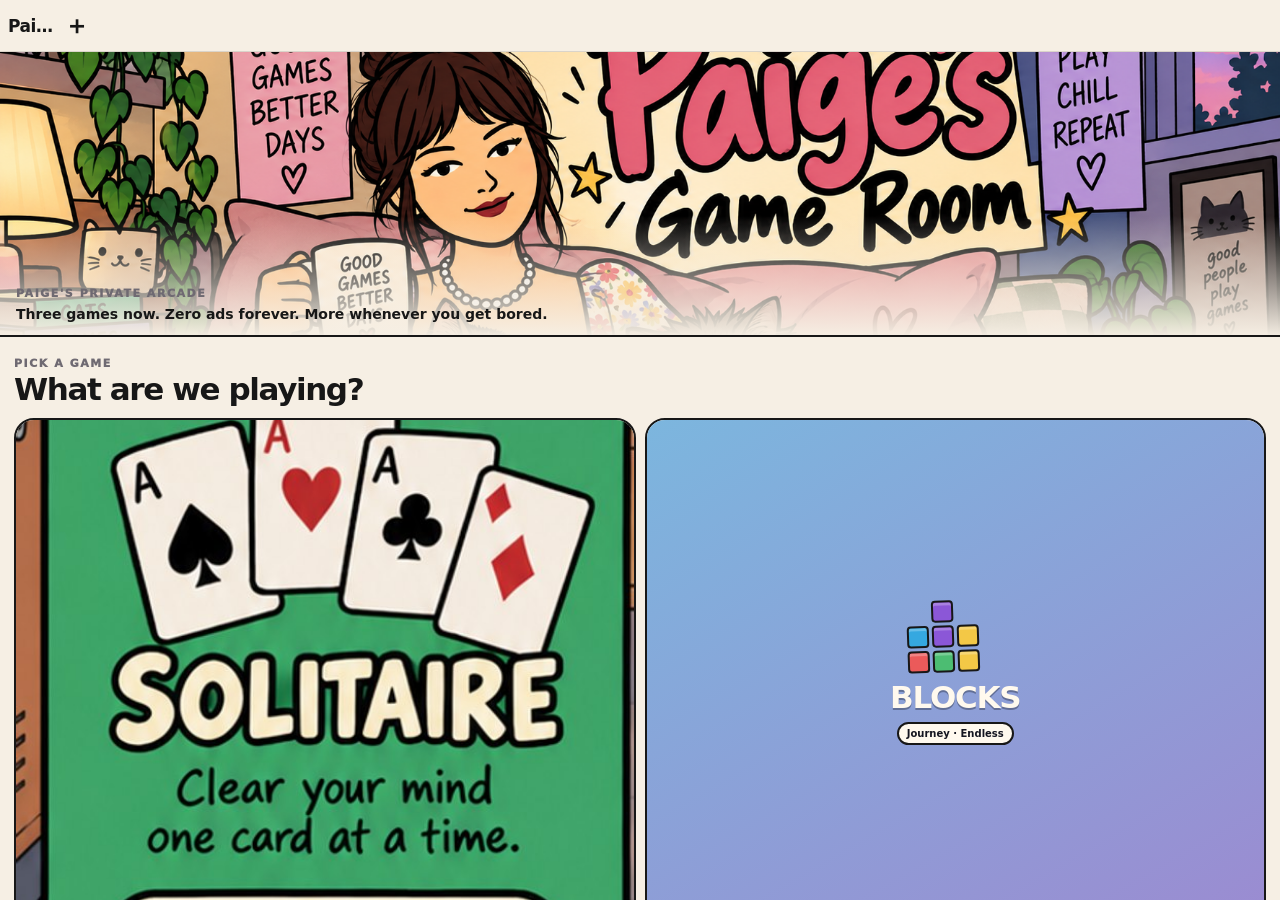
<file: index.html>
<!doctype html>
<html lang="en">
<head>
  <meta charset="utf-8" />
  <meta name="viewport" content="width=device-width,initial-scale=1,viewport-fit=cover" />
  <meta name="theme-color" content="#f6efe4" />
  <meta name="color-scheme" content="light" />
  <meta name="format-detection" content="telephone=no" />
  <meta name="mobile-web-app-capable" content="yes" />
  <meta name="apple-mobile-web-app-capable" content="yes" />
  <meta name="apple-mobile-web-app-status-bar-style" content="black-translucent" />
  <meta name="apple-mobile-web-app-title" content="Paige's Game Room" />
  <meta name="description" content="Paige's private, ad-free Solitaire, Blocks and 90s Five game room." />
  <link rel="manifest" href="./manifest.webmanifest" />
  <link rel="apple-touch-icon" sizes="180x180" href="./assets/icon-180.png" />
  <link rel="icon" type="image/png" sizes="32x32" href="./assets/favicon-32.png" />
  <link rel="preload" as="image" href="./assets/paige-hero-v4.png" />
  <link rel="preload" as="image" href="./assets/victory-team.jpg" />
  <link rel="stylesheet" href="./styles.css" />
  <title>Paige's Game Room</title>
</head>
<body>
  <div id="app" class="app-shell">
    <header class="topbar">
      <button class="icon-button hidden" id="backButton" type="button" aria-label="Back to Paige's Game Room">‹</button>
      <div class="topbar-title" id="topbarTitle">Paige's Game Room</div>
      <button class="icon-button" id="installButton" type="button" aria-label="Add Paige's Game Room to the Home Screen">＋</button>
    </header>

    <main id="screen" class="screen"></main>
    <div id="toast" class="toast" role="status" aria-live="polite"></div>
  </div>

  <div id="celebration" class="celebration hidden" role="dialog" aria-modal="true" aria-labelledby="celebrationTitle">
    <div class="celebration-card">
      <img src="./assets/victory-team.jpg" alt="Ryan, Link and Sketch celebrating Paige" class="celebration-art" />
      <div class="celebration-copy">
        <span class="eyebrow" id="celebrationEyebrow">NICE WORK</span>
        <h2 id="celebrationTitle">You crushed it, Paige!</h2>
        <p id="celebrationMessage">Ryan, Link and Sketch approve.</p>
        <div class="celebration-stats" id="celebrationStats"></div>
        <div class="button-row">
          <button class="button primary" id="celebrationAgain" type="button">Play again</button>
          <button class="button secondary" id="celebrationHome" type="button">Game room</button>
        </div>
      </div>
    </div>
  </div>

  <script type="module" src="./js/app.js"></script>
</body>
</html>
</file>
<file: styles.css>
:root {
  --ink: #171717;
  --paper: #f6efe4;
  --cream: #fff9ee;
  --pink: #d85b78;
  --green: #49b879;
  --blue: #4b9bd3;
  --lavender: #aaa0c5;
  --yellow: #f7d64d;
  --muted: #6f6a72;
  --line: 2.5px solid var(--ink);
  --radius: 20px;
  --shadow: 0 6px 0 rgba(23,23,23,.13);
  --topbar-height: 52px;
  font-family: ui-rounded, "Arial Rounded MT Bold", -apple-system, BlinkMacSystemFont, "SF Pro Rounded", "SF Pro Display", system-ui, sans-serif;
  color-scheme: light;
  -webkit-text-size-adjust: 100%;
  text-size-adjust: 100%;
}

* { box-sizing: border-box; }
html, body { margin: 0; width: 100%; height: 100%; background: var(--paper); color: var(--ink); }
body {
  position: fixed;
  inset: 0;
  overflow: hidden;
  overscroll-behavior: none;
  -webkit-tap-highlight-color: transparent;
  -webkit-touch-callout: none;
  text-rendering: optimizeLegibility;
}
button, input { font: inherit; }
button {
  -webkit-appearance: none;
  appearance: none;
  color: inherit;
  touch-action: manipulation;
  -webkit-user-select: none;
  user-select: none;
}
img { -webkit-user-drag: none; user-select: none; }
.hidden { display: none !important; }

.app-shell {
  width: 100vw;
  height: 100dvh;
  min-height: 100svh;
  display: flex;
  flex-direction: column;
  background: var(--paper);
  overflow: hidden;
}
.topbar {
  flex: 0 0 calc(var(--topbar-height) + env(safe-area-inset-top));
  height: calc(var(--topbar-height) + env(safe-area-inset-top));
  padding: env(safe-area-inset-top) 8px 0;
  display: grid;
  grid-template-columns: 46px minmax(0,1fr) 46px;
  align-items: center;
  z-index: 30;
  background: var(--paper);
  border-bottom: 1px solid rgba(23,23,23,.12);
}
.topbar-title {
  min-width: 0;
  overflow: hidden;
  text-overflow: ellipsis;
  white-space: nowrap;
  text-align: center;
  font-size: 17px;
  font-weight: 900;
  letter-spacing: -.025em;
}
.icon-button {
  width: 44px;
  height: 44px;
  border: 0;
  border-radius: 14px;
  background: transparent;
  display: grid;
  place-items: center;
  font-size: 30px;
  font-weight: 700;
  line-height: 1;
}
.icon-button:active { transform: scale(.94); background: rgba(0,0,0,.06); }
#installButton { font-size: 25px; }

.screen {
  flex: 1 1 auto;
  min-height: 0;
  overflow-x: hidden;
  overflow-y: auto;
  -webkit-overflow-scrolling: touch;
  overscroll-behavior-y: contain;
  padding-bottom: env(safe-area-inset-bottom);
}
.game-screen { min-height: 100%; -webkit-user-select: none; user-select: none; }
.screen::-webkit-scrollbar { display: none; }

/* Home */
.home-hero {
  position: relative;
  overflow: hidden;
  height: min(34svh, 285px);
  min-height: 220px;
  background: #d9aa80 url('./assets/paige-hero-v4.png') center 24%/cover no-repeat;
  border-bottom: var(--line);
}
.home-hero::after {
  content: "";
  position: absolute;
  inset: auto 0 0;
  height: 42%;
  background: linear-gradient(transparent, rgba(246,239,228,.98));
  pointer-events: none;
}
.home-hero-copy { position: absolute; z-index: 2; left: 16px; right: 16px; bottom: 12px; }
.home-hero-copy p { margin: 4px 0 0; font-size: 14px; line-height: 1.3; font-weight: 800; }
.home-section { padding: 15px 14px 8px; }
.section-kicker { font-size: 11px; letter-spacing: .14em; font-weight: 1000; color: var(--muted); }
.section-title { font-size: clamp(25px, 7vw, 31px); margin: 3px 0 13px; line-height: 1; letter-spacing: -.045em; }
.game-grid { display: grid; grid-template-columns: repeat(2,minmax(0,1fr)); gap: 9px; }
.game-card {
  min-height: 216px;
  padding: 0;
  text-align: left;
  color: inherit;
  border: var(--line);
  border-radius: var(--radius);
  overflow: hidden;
  box-shadow: var(--shadow);
  background: var(--cream);
  display: flex;
  flex-direction: column;
  touch-action: manipulation;
  -webkit-user-select: none;
  user-select: none;
}
.game-card:active { transform: translateY(3px); box-shadow: 0 3px 0 rgba(23,23,23,.13); }
.game-art { width: 100%; aspect-ratio: 1.22/1; object-fit: cover; border-bottom: var(--line); }
.game-card-body { padding: 10px; display: flex; flex-direction: column; gap: 5px; flex: 1; }
.game-card h3 { margin: 0; font-size: clamp(18px,5vw,22px); line-height: 1; letter-spacing: -.03em; }
.game-card p { margin: 0; color: #4d4950; font-size: 11px; line-height: 1.28; }
.play-chip { margin-top: auto; align-self: flex-start; border: 2px solid var(--ink); border-radius: 999px; background: var(--cream); padding: 6px 10px; font-size: 12px; font-weight: 900; }
.placeholder-card { min-height: 126px; border: 2.5px dashed #77717d; border-radius: var(--radius); display: grid; place-items: center; padding: 15px; color: #66616b; text-align: center; background: #ded8e7; }
.placeholder-card strong { font-size: 17px; }
.placeholder-card small { font-size: 11px; line-height: 1.25; }
.home-note { margin: 9px 14px 14px; padding: 13px 14px; border: var(--line); border-radius: 16px; background: #f8e7a9; font-size: 12px; font-weight: 800; line-height: 1.35; }

/* Shared game chrome */
.game-toolbar {
  padding: 9px 10px;
  display: flex;
  align-items: center;
  justify-content: space-between;
  gap: 8px;
  background: var(--paper);
}
.game-meta { display: flex; gap: 6px; min-width: 0; }
.stat-pill { border: 2px solid var(--ink); border-radius: 999px; padding: 6px 8px; background: var(--cream); font-size: 11px; font-weight: 900; white-space: nowrap; }
.toolbar-actions { display: flex; gap: 6px; }
.button {
  min-height: 44px;
  border: 2px solid var(--ink);
  border-radius: 14px;
  padding: 8px 13px;
  font-weight: 1000;
  background: var(--cream);
  color: var(--ink);
  box-shadow: 0 3px 0 rgba(23,23,23,.14);
}
.button:active { transform: translateY(2px); box-shadow: 0 1px 0 rgba(23,23,23,.14); }
.button.primary { background: #70db8c; }
.button.secondary { background: #d8d2eb; }
.button.danger { background: #f2b0b0; }
.button.small { min-height: 40px; padding: 7px 9px; font-size: 12px; }
.button.iconish { min-width: 44px; padding-inline: 9px; }

/* Solitaire — iPhone-only, fixed to the available viewport */
.screen.solitaire-active {
  overflow: hidden;
  overscroll-behavior: none;
  padding-bottom: 0;
}
.solitaire-screen {
  height: 100%;
  min-height: 0;
  display: flex;
  flex-direction: column;
  overflow: hidden;
}
.solitaire-screen .game-toolbar { flex: 0 0 auto; }
.solitaire-wrap {
  flex: 1 1 auto;
  min-height: 0;
  padding: 0 7px max(7px, env(safe-area-inset-bottom));
  overflow: hidden;
}
.solitaire-board {
  height: 100%;
  min-height: 0;
  border: var(--line);
  border-radius: 18px;
  background: linear-gradient(#397852,#2d6544);
  padding: 7px;
  box-shadow: var(--shadow);
  overflow: hidden;
  -webkit-user-select: none;
  user-select: none;
  display: flex;
  flex-direction: column;
}
.sol-top {
  flex: 0 0 auto;
  display: grid;
  grid-template-columns: repeat(6,minmax(0,1fr));
  gap: 3px;
  align-items: start;
}
.slot, .playing-card { width: 100%; aspect-ratio: .7; border-radius: 6px; }
.slot { position: relative; display: grid; place-items: center; border: 1.5px solid rgba(255,255,255,.58); color: rgba(255,255,255,.66); font-size: clamp(16px,5vw,27px); }
.playing-card {
  border: 1.5px solid rgba(17,17,17,.95);
  background: #fffdf8;
  position: relative;
  overflow: hidden;
  box-shadow: 0 1.5px 0 rgba(0,0,0,.22);
  touch-action: none;
  -webkit-user-select: none;
  user-select: none;
}
.playing-card.red { color: #b92732; }
.playing-card.black { color: #111; }
.playing-card.selected { outline: 3px solid var(--yellow); outline-offset: -1px; z-index: 5; }
.playing-card.drag-source { opacity: .42; }
.playing-card .rank { position: absolute; left: 4px; top: 3px; font-weight: 1000; font-size: clamp(12px,3.7vw,19px); line-height: 1; }
.playing-card .suit { position: absolute; left: 4px; top: 17px; font-size: clamp(10px,3.5vw,18px); line-height: 1; }
.playing-card .big-suit { position: absolute; inset: 0; display: grid; place-items: center; font-size: clamp(20px,7vw,38px); opacity: .92; }
.playing-card.back { background: repeating-linear-gradient(45deg,#d45d74 0 6px,#f5d2db 6px 10px); }
.playing-card.back::after { content: "P"; display: grid; place-items: center; position: absolute; inset: 8%; border: 1.5px solid rgba(255,255,255,.85); border-radius: 5px; color: white; font-weight: 1000; font-size: clamp(14px,5vw,27px); text-shadow: 0 1px #9c3f53; }
.tableau {
  flex: 1 1 auto;
  min-height: 0;
  display: grid;
  grid-template-columns: repeat(7,minmax(0,1fr));
  gap: 2px;
  margin-top: 8px;
  overflow: hidden;
}
.tableau-col { position: relative; height: 100%; min-height: 0; border-radius: 8px; }
.tableau-col::before { content: ""; position: absolute; inset: 0 auto auto 0; width: 100%; aspect-ratio: .7; border: 1.5px dashed rgba(255,255,255,.24); border-radius: 6px; }
.tableau-col > [data-tableau-card] { position: absolute; left: 0; right: 0; width: 100%; }
.sol-help { flex: 0 0 auto; margin: 6px 2px 0; color: #ecf5ef; font-size: 10px; line-height: 1.2; opacity: .88; }
.solitaire-board.invalid { animation: boardNudge .14s ease-in-out; }
@keyframes boardNudge { 0%,100%{ transform:translateX(0) } 35%{ transform:translateX(-2px) } 70%{ transform:translateX(2px) } }
.drag-preview {
  position: fixed;
  left: 0;
  top: 0;
  z-index: 500;
  pointer-events: none;
  will-change: transform;
  filter: drop-shadow(0 6px 7px rgba(0,0,0,.24));
}
.drag-preview .playing-card { position: absolute; left: 0; top: 0; width: 100%; }

.toast { position: fixed; left: 50%; bottom: calc(14px + env(safe-area-inset-bottom)); transform: translate(-50%,18px); background: #171717; color: white; border-radius: 999px; padding: 10px 14px; font-size: 13px; font-weight: 800; opacity: 0; pointer-events: none; transition: .18s ease; z-index: 600; max-width: calc(100vw - 26px); text-align: center; box-shadow: 0 6px 20px rgba(0,0,0,.2); }
.toast.show { opacity: 1; transform: translate(-50%,0); }

.celebration { position: fixed; inset: 0; z-index: 700; background: rgba(15,15,20,.78); -webkit-backdrop-filter: blur(9px); backdrop-filter: blur(9px); padding: max(10px,env(safe-area-inset-top)) 10px max(10px,env(safe-area-inset-bottom)); overflow-y: auto; display: grid; place-items: center; }
.celebration-card { width: 100%; max-width: 430px; background: var(--paper); border: var(--line); border-radius: 22px; overflow: hidden; box-shadow: 0 18px 50px rgba(0,0,0,.38); }
.celebration-art { width: 100%; max-height: 44svh; object-fit: cover; display: block; border-bottom: var(--line); }
.celebration-copy { padding: 14px; }
.eyebrow { font-size: 10px; letter-spacing: .16em; font-weight: 1000; color: #6a626d; }
.celebration-copy h2 { margin: 3px 0 5px; font-size: clamp(27px,8vw,37px); line-height: 1; letter-spacing: -.05em; }
.celebration-copy p { margin: 0 0 10px; font-size: 13px; font-weight: 700; color: #514b52; }
.celebration-stats { display: flex; gap: 6px; flex-wrap: wrap; margin-bottom: 11px; }
.celebration-stats span { border: 2px solid var(--ink); border-radius: 999px; background: var(--cream); padding: 6px 8px; font-size: 11px; font-weight: 900; }
.button-row { display: grid; grid-template-columns: 1fr 1fr; gap: 7px; }
.modal-open { overflow: hidden; }

@media (max-width: 350px) {
  .home-hero { min-height: 205px; }
  .home-section { padding-inline: 10px; }
  .game-card { min-height: 202px; }
  .game-card-body { padding: 8px; }
  .game-card p { font-size: 10px; }
  .game-toolbar { padding-inline: 7px; }
  .stat-pill { padding: 5px 6px; font-size: 10px; }
  .button.small { padding-inline: 7px; font-size: 11px; }
  .solitaire-wrap { padding-inline: 4px; }
  .solitaire-board { padding: 5px; }
  .sol-top { gap: 2px; }
  .tableau { gap: 1px; }
  .block-side { flex-basis: 58px; width: 58px; min-width: 58px; }
  .control-btn { min-height: 48px; font-size: 21px; }
}

@media (max-height: 700px) {
  .home-hero { height: 220px; min-height: 200px; }
  .game-toolbar { padding-block: 6px; }
  .button.small { min-height: 36px; }
  .block-side { flex-basis: 58px; width: 58px; min-width: 58px; }
  .control-btn { min-height: 46px; }
  .celebration-art { max-height: 34svh; }
}

@media (max-height: 600px) {
  .block-side { flex-basis: 54px; width: 54px; min-width: 54px; }
  .control-btn { min-height: 44px; font-size: 20px; }
}

@media (orientation: landscape) and (max-height: 500px) {
  .home-hero { height: 185px; min-height: 185px; }
  .game-grid { grid-template-columns: repeat(2,minmax(0,1fr)); }
  .block-side { flex-basis: 54px; width: 54px; min-width: 54px; }
}
.game-card-heading { margin: 0; font-size: clamp(18px,5vw,22px); line-height: 1; letter-spacing: -.03em; font-weight: 900; text-align: left; }
.game-card-description { margin: 0; color: #4d4950; font-size: 11px; line-height: 1.28; text-align: left; font-weight: 600; }

/* v8 home art: original block-puzzle identity, not Tetris branding */
.blocks-home-art {
  display: flex;
  flex-direction: column;
  align-items: center;
  justify-content: center;
  gap: 7px;
  background: linear-gradient(150deg,#7cb6de,#9b8bd1);
  color: #fff9ee;
  text-align: center;
  min-height: 126px;
}
.blocks-home-art strong { font-size: clamp(23px,7vw,31px); letter-spacing: -.04em; text-shadow: 0 2px 0 rgba(0,0,0,.3); }
.blocks-home-art small { font-size: 10px; font-weight: 900; color: #141520; background: #fff9ee; border: 2px solid #171717; border-radius: 999px; padding: 4px 8px; }
.mini-blocks { display: grid; grid-template-columns: repeat(4,22px); grid-template-rows: repeat(3,22px); gap: 3px; transform: rotate(-2deg); }
.mini-blocks i { border: 2px solid #171717; border-radius: 4px; box-shadow: inset 0 3px rgba(255,255,255,.25); }
.mini-blocks i:nth-child(1) { grid-area: 1/2; background:#8b57d7; }
.mini-blocks i:nth-child(2) { grid-area: 2/1; background:#35a8e0; }
.mini-blocks i:nth-child(3) { grid-area: 2/2; background:#8b57d7; }
.mini-blocks i:nth-child(4) { grid-area: 2/3; background:#f3c846; }
.mini-blocks i:nth-child(5) { grid-area: 3/1; background:#eb5a5a; }
.mini-blocks i:nth-child(6) { grid-area: 3/2; background:#4cbd72; }
.mini-blocks i:nth-child(7) { grid-area: 3/3; background:#f3c846; }

/* Solitaire v8: mode hub + calm Vegas table */
.screen.solitaire-active {
  overflow-y: auto;
  overflow-x: hidden;
  overscroll-behavior-y: contain;
  padding-bottom: env(safe-area-inset-bottom);
}
.screen.solitaire-active.sol-table-open {
  overflow: hidden;
  overscroll-behavior: none;
  padding-bottom: 0;
}
.sol-hub { padding: 16px 12px max(18px, env(safe-area-inset-bottom)); }
.sol-hub-head h1,
.blocks-hub-head h1,
.level-intro h1,
.sol-result-screen h1,
.blocks-result h1 { margin: 4px 0 6px; font-size: clamp(30px,9vw,40px); line-height: .98; letter-spacing: -.055em; }
.sol-hub-head p,
.blocks-hub-head p { margin: 0 0 14px; font-size: 13px; font-weight: 750; line-height: 1.35; color:#57515a; }
.bankroll-card {
  border: var(--line);
  border-radius: 20px;
  background: linear-gradient(145deg,#242018,#3a2e18);
  color:#fff7dc;
  box-shadow: var(--shadow);
  padding: 13px 14px;
  display:flex;
  justify-content:space-between;
  align-items:center;
  gap:10px;
  margin-bottom:10px;
}
.bankroll-card > div { display:flex; flex-direction:column; gap:2px; }
.bankroll-label { font-size:9px; letter-spacing:.13em; font-weight:1000; color:#e6c85b; }
.bankroll-card strong { font-size:29px; line-height:1; font-variant-numeric:tabular-nums; }
.theme-chip { min-height:40px; max-width:138px; border:1.5px solid #fff0b9; border-radius:999px; background:rgba(255,255,255,.09); color:#fff7dc; padding:7px 9px; font-size:10px; font-weight:900; }
.continue-card,
.sol-mode-card,
.blocks-primary-card,
.blocks-endless-card {
  width:100%; border:var(--line); border-radius:18px; box-shadow:var(--shadow); color:var(--ink); text-align:left;
}
.continue-card { padding:13px; background:#f8e7a9; display:flex; align-items:center; justify-content:space-between; gap:10px; margin-bottom:10px; }
.continue-card span { display:flex; flex-direction:column; gap:2px; min-width:0; }
.continue-card small { font-size:9px; letter-spacing:.13em; font-weight:1000; }
.continue-card strong { font-size:20px; }
.continue-card em { font-size:11px; font-style:normal; color:#5e5544; font-weight:800; }
.continue-card b { white-space:nowrap; font-size:12px; }
.sol-mode-grid { display:grid; grid-template-columns:1fr 1fr; gap:8px; }
.sol-mode-card { min-height:180px; padding:12px; display:flex; flex-direction:column; align-items:flex-start; gap:5px; background:#fff9ee; }
.sol-mode-card:active,.continue-card:active,.blocks-primary-card:active,.blocks-endless-card:active { transform:translateY(2px); box-shadow:0 3px 0 rgba(23,23,23,.13); }
.sol-mode-card strong { font-size:24px; line-height:1; letter-spacing:-.04em; }
.sol-mode-card > span:not(.sol-mode-eyebrow) { font-size:12px; line-height:1.2; font-weight:900; }
.sol-mode-card small { font-size:10px; line-height:1.28; color:#5d575e; font-weight:700; }
.sol-mode-card em { margin-top:auto; font-size:9.5px; font-style:normal; font-weight:900; color:#625c63; }
.sol-mode-eyebrow { font-size:9px; letter-spacing:.13em; font-weight:1000; color:#675f68; }
.mode-classic { background:#d9eddf; }
.mode-challenge { background:#dce8f6; }
.mode-vegas { background:#f4df9e; }
.mode-daily { background:#ead9ec; }
.sol-hub-note,.blocks-hub-note { margin-top:10px; padding:11px 12px; border-radius:14px; background:#e7e0d7; font-size:10.5px; font-weight:750; line-height:1.35; color:#5d565f; }

.solitaire-screen .sol-toolbar { flex:0 0 50px; min-height:50px; padding:5px 7px; }
.sol-modes-btn { flex:0 0 auto; }
.sol-table-status { min-width:0; flex:1; text-align:center; display:flex; flex-direction:column; line-height:1.05; }
.sol-table-status strong { font-size:14px; }
.sol-table-status span { font-size:9px; font-weight:900; color:#6a6268; font-variant-numeric:tabular-nums; }
.sol-subbar { flex:0 0 31px; min-height:31px; display:grid; grid-auto-flow:column; grid-auto-columns:1fr; align-items:center; gap:3px; padding:0 7px 5px; background:var(--paper); }
.sol-subbar span { min-width:0; text-align:center; border:1.5px solid #171717; border-radius:999px; padding:4px 5px; background:#fff9ee; font-size:9px; font-weight:900; white-space:nowrap; overflow:hidden; text-overflow:ellipsis; font-variant-numeric:tabular-nums; }
.sol-subbar .sol-bankroll-live { background:#f4df9e; }
.sol-bottom-actions { flex:0 0 35px; display:grid; grid-auto-flow:column; grid-auto-columns:1fr; gap:5px; margin-top:5px; }
.sol-quiet-btn { min-height:34px; border:1.5px solid rgba(255,255,255,.75); border-radius:10px; background:rgba(255,255,255,.11); color:white; font-size:10px; font-weight:900; }
.sol-quiet-btn:active { background:rgba(255,255,255,.2); }
.money-pop { position:absolute; top:9px; left:50%; transform:translateX(-50%); z-index:40; border:2px solid #171717; border-radius:999px; background:#f7d64d; color:#171717; padding:5px 9px; font-size:13px; font-weight:1000; pointer-events:none; animation:moneyPop .5s ease-out forwards; }
@keyframes moneyPop { 0%{opacity:0;transform:translate(-50%,8px) scale(.9)} 25%{opacity:1} 100%{opacity:0;transform:translate(-50%,-18px) scale(1.05)} }
.sol-theme-green .solitaire-board { background:linear-gradient(#397852,#285c3e); }
.sol-theme-midnight .solitaire-board { background:linear-gradient(#242a42,#121728); }
.sol-theme-burgundy .solitaire-board { background:linear-gradient(#7a3946,#552630); }
.sol-result-screen { padding:22px 16px max(24px,env(safe-area-inset-bottom)); text-align:center; }
.sol-result-money { margin:16px auto; width:max-content; min-width:170px; border:var(--line); border-radius:18px; padding:12px 18px; font-size:42px; line-height:1; font-weight:1000; font-variant-numeric:tabular-nums; box-shadow:var(--shadow); }
.sol-result-money.positive { background:#bfe8c9; }
.sol-result-money.negative { background:#f0c3c3; }
.sol-result-grid { display:grid; grid-template-columns:1fr 1fr; gap:7px; margin:10px 0 12px; }
.sol-result-grid > div { border:2px solid #171717; border-radius:14px; background:#fff9ee; padding:10px; display:flex; flex-direction:column; gap:2px; }
.sol-result-grid small { font-size:9px; letter-spacing:.08em; font-weight:900; color:#6c656d; text-transform:uppercase; }
.sol-result-grid strong { font-size:20px; }
.sol-result-screen p { color:#595159; font-size:13px; font-weight:750; line-height:1.35; }
.big-action { width:100%; min-height:52px; margin-top:8px; font-size:15px; }

/* Blocks v9: six-month progression-first, untimed placement */
.screen.blocks-active { overflow-y:auto; overflow-x:hidden; overscroll-behavior-y:contain; padding-bottom:env(safe-area-inset-bottom); }
.screen.blocks-active.blocks-board-open { overflow:hidden; overscroll-behavior:none; padding-bottom:0; touch-action:none; }
.blocks-hub { padding:16px 12px max(18px,env(safe-area-inset-bottom)); }
.blocks-primary-card,.blocks-endless-card { padding:15px; display:flex; justify-content:space-between; align-items:center; gap:10px; }
.blocks-primary-card { background:linear-gradient(145deg,#d9eaf6,#d9d1ef); margin-bottom:10px; }
.blocks-endless-card { background:#dcebdc; margin-top:10px; }
.blocks-primary-card span,.blocks-endless-card span { min-width:0; display:flex; flex-direction:column; gap:3px; }
.blocks-primary-card small,.blocks-endless-card small { font-size:9px; letter-spacing:.12em; font-weight:1000; color:#625d68; }
.blocks-primary-card strong,.blocks-endless-card strong { font-size:18px; line-height:1.08; }
.blocks-primary-card em,.blocks-endless-card em { font-size:11px; font-style:normal; font-weight:800; color:#59545e; }
.blocks-primary-card b,.blocks-endless-card b { font-size:12px; white-space:nowrap; }
.journey-overall { margin:0 0 10px; border:2px solid #171717; border-radius:15px; background:#fff9ee; padding:10px 11px; }
.journey-overall > div:first-child { display:flex; justify-content:space-between; gap:8px; font-size:10px; font-weight:950; }
.journey-bar { height:7px; margin:7px 0 5px; border:1.5px solid #171717; border-radius:999px; background:#e7e0d7; overflow:hidden; }
.journey-bar i { display:block; height:100%; background:#78b98b; border-radius:inherit; transition:width .2s ease; }
.journey-overall > small { display:block; text-align:right; font-size:8px; font-weight:900; color:#6b646c; }
.chapter-progress { border:var(--line); border-radius:18px; padding:11px; background:#fff9ee; box-shadow:var(--shadow); }

.chapter-heading { display:grid !important; grid-template-columns:38px 1fr 38px; align-items:center; gap:8px; margin-bottom:8px !important; }
.chapter-heading span { min-width:0; display:flex; flex-direction:column; text-align:center; gap:1px; }
.chapter-heading small { font-size:8px; letter-spacing:.12em; color:#6a636d; }
.chapter-heading strong { font-size:17px; line-height:1.05; }
.chapter-heading em { font-size:9px; line-height:1.2; font-style:normal; color:#6a636d; }
.chapter-arrow { min-width:38px; min-height:42px; border:2px solid #171717; border-radius:12px; background:#f4eee6; font-size:24px; font-weight:900; line-height:1; }
.chapter-arrow:disabled { opacity:.22; }
.chapter-medals { display:flex; justify-content:space-between; gap:8px; margin-bottom:8px; font-size:10px; font-weight:900; }
.chapter-progress > div:first-child { display:flex; justify-content:space-between; gap:8px; font-size:11px; font-weight:900; margin-bottom:9px; }
.medal-track { display:grid; grid-template-columns:repeat(5,1fr); gap:6px; }
.level-dot { min-height:48px; border:2px solid #171717; border-radius:12px; background:#f3eee6; display:flex; flex-direction:column; align-items:center; justify-content:center; gap:1px; padding:3px; }
.level-dot b { font-size:14px; }
.level-dot small { font-size:7px; color:#d09b12; letter-spacing:-.05em; }
.level-dot.current { background:#f7d64d; transform:translateY(-1px); }
.level-dot.done { background:#d5eadc; }
.level-dot.locked { opacity:.38; border-style:dashed; }
.level-dot.milestone { border-width:3px; }
.level-dot.milestone:not(.done):not(.current) { background:#f4e8c0; }
.level-intro { padding:14px 14px max(20px,env(safe-area-inset-bottom)); }
.text-back { min-height:44px; border:0; background:transparent; padding:0; font-size:14px; font-weight:900; color:#59535d; }
.objective-card { border:var(--line); border-radius:20px; background:linear-gradient(145deg,#dbeaf5,#e9dff0); box-shadow:var(--shadow); padding:16px; margin:14px 0 10px; display:flex; flex-direction:column; gap:4px; }
.objective-card small { font-size:9px; letter-spacing:.13em; font-weight:1000; }
.objective-card strong { font-size:26px; line-height:1.05; }
.objective-card span { font-size:12px; font-weight:850; color:#5d5661; }
.mastery-list { display:grid; gap:6px; margin:10px 0 14px; }
.mastery-list div { border:2px solid #171717; border-radius:13px; background:#fff9ee; padding:9px 10px; display:flex; gap:8px; align-items:center; font-size:12px; font-weight:800; }
.mastery-list b { color:#d3a413; font-size:18px; }
.milestone-chip { width:max-content; margin:8px 0 0; border:2px solid #171717; border-radius:999px; background:#f7d64d; padding:5px 9px; font-size:9px; font-weight:1000; letter-spacing:.1em; }

.blocks-screen { height:100%; min-height:0; display:flex; flex-direction:column; overflow:hidden; }
.blocks-topline { flex:0 0 50px; min-height:50px; padding:5px 6px; display:flex; align-items:center; gap:5px; background:var(--paper); }
.blocks-goal-head { min-width:0; flex:1; text-align:center; display:flex; flex-direction:column; line-height:1.05; }
.blocks-goal-head strong { font-size:14px; }
.blocks-goal-head span { font-size:9px; color:#625d67; font-weight:900; overflow:hidden; text-overflow:ellipsis; white-space:nowrap; }
.blocks-progress-row { flex:0 0 46px; display:grid; grid-template-columns:repeat(3,1fr); gap:5px; padding:0 7px 6px; }
.blocks-progress-row > div { border:1.5px solid #171717; border-radius:11px; background:#fff9ee; display:flex; flex-direction:column; align-items:center; justify-content:center; min-width:0; }
.blocks-progress-row small { font-size:8px; text-transform:uppercase; letter-spacing:.07em; font-weight:900; color:#6a646c; }
.blocks-progress-row strong { font-size:16px; line-height:1; font-variant-numeric:tabular-nums; }
.blocks-play-area { flex:1 1 auto; min-height:0; padding:0 8px max(7px,env(safe-area-inset-bottom)); display:flex; flex-direction:column; align-items:center; overflow:hidden; position:relative; }
.blocks-board { width:min(100%, 420px); aspect-ratio:1; max-height:calc(100% - 112px); flex:0 1 auto; display:grid; grid-template-columns:repeat(8,1fr); grid-template-rows:repeat(8,1fr); gap:3px; background:#24283b; border:var(--line); border-radius:16px; padding:5px; box-shadow:var(--shadow); touch-action:none; }
.block-cell { border:0; border-radius:5px; background:#34394e; padding:0; min-width:0; min-height:0; box-shadow:inset 0 1px rgba(255,255,255,.06); }
.block-cell.filled { border:1px solid rgba(0,0,0,.45); box-shadow:inset 0 3px rgba(255,255,255,.22), 0 1px 0 rgba(0,0,0,.3); }
.b-pink { background:#e85f80 !important; }
.b-blue { background:#48a6db !important; }
.b-yellow { background:#f1c94d !important; }
.b-green { background:#52bd78 !important; }
.b-purple { background:#8d68d6 !important; }
.block-cell.preview-ok { outline:3px solid #fff1a8; outline-offset:-3px; filter:brightness(1.23); }
.block-cell.preview-bad { outline:3px solid #ef7373; outline-offset:-3px; }
.piece-tray { flex:0 0 86px; width:min(100%,420px); display:grid; grid-template-columns:repeat(3,1fr); gap:7px; margin-top:7px; }
.piece-slot { border:2px solid #171717; border-radius:14px; background:#fff9ee; min-height:78px; display:grid; place-items:center; padding:7px; touch-action:none; box-shadow:0 3px 0 rgba(23,23,23,.12); }
.piece-slot.selected { background:#f8e7a9; outline:3px solid #f1c94d; outline-offset:-3px; }
.piece-slot.used { opacity:.22; border-style:dashed; box-shadow:none; }
.piece-grid { display:grid; grid-template-columns:repeat(var(--cols),15px); grid-template-rows:repeat(var(--rows),15px); gap:2px; pointer-events:none; }
.piece-grid i { border-radius:3px; }
.piece-grid i.on { border:1px solid rgba(0,0,0,.38); box-shadow:inset 0 2px rgba(255,255,255,.2); }
.blocks-tip { flex:0 0 18px; width:100%; text-align:center; font-size:9px; line-height:18px; color:#6d6670; font-weight:800; white-space:nowrap; overflow:hidden; text-overflow:ellipsis; }
.almost-cue { position:absolute; top:7px; z-index:20; border:2px solid #171717; border-radius:999px; background:#f7d64d; padding:5px 9px; font-size:10px; font-weight:1000; pointer-events:none; animation:almostIn .25s ease-out; }
@keyframes almostIn { from{opacity:0;transform:translateY(-5px)} to{opacity:1;transform:translateY(0)} }
.blocks-result { padding:20px 14px max(22px,env(safe-area-inset-bottom)); text-align:center; }
.result-medals { font-size:44px; letter-spacing:3px; color:#d2a10d; line-height:1; margin:12px 0 6px; }
.blocks-result p { margin:6px auto; max-width:330px; color:#5b555e; font-size:13px; line-height:1.35; font-weight:760; }
.blocks-result-stats { display:flex; justify-content:center; flex-wrap:wrap; gap:6px; margin:12px 0; }
.blocks-result-stats span { border:2px solid #171717; border-radius:999px; background:#fff9ee; padding:6px 9px; font-size:10px; font-weight:900; }
.blocks-finale-art { width:100%; max-height:34svh; object-fit:cover; border:var(--line); border-radius:18px; margin-bottom:13px; }
.chapter-unlock { border:var(--line); border-radius:15px; background:#f8e7a9; padding:11px; margin:12px 0; display:flex; flex-direction:column; gap:2px; }
.chapter-unlock strong { font-size:16px; }
.chapter-unlock span { font-size:11px; font-weight:800; }
.endless-score { width:max-content; margin:16px auto; border:var(--line); border-radius:18px; background:#dcebdc; box-shadow:var(--shadow); padding:12px 20px; font-size:42px; line-height:1; font-weight:1000; font-variant-numeric:tabular-nums; }

@media (max-width:350px) {
  .sol-mode-card { min-height:166px; padding:10px; }
  .sol-mode-card strong { font-size:21px; }
  .sol-mode-card small { font-size:9px; }
  .blocks-board { gap:2px; padding:4px; border-radius:13px; }
  .piece-tray { flex-basis:78px; gap:5px; }
  .piece-slot { min-height:70px; padding:5px; }
  .piece-grid { grid-template-columns:repeat(var(--cols),13px); grid-template-rows:repeat(var(--rows),13px); }
}
@media (max-height:700px) {
  .solitaire-screen .sol-toolbar { flex-basis:46px; min-height:46px; }
  .sol-subbar { flex-basis:28px; min-height:28px; }
  .sol-bottom-actions { flex-basis:31px; }
  .sol-quiet-btn { min-height:30px; }
  .blocks-topline { flex-basis:46px; min-height:46px; }
  .blocks-progress-row { flex-basis:42px; }
  .piece-tray { flex-basis:74px; }
  .piece-slot { min-height:68px; }
  .blocks-tip { display:none; }
  .blocks-board { max-height:calc(100% - 82px); }
}

/* ---------- 90s Five ---------- */
.nineties-home-art {
  position:relative;
  display:flex;
  flex-direction:column;
  align-items:center;
  justify-content:center;
  gap:5px;
  padding:11px 8px;
  background:
    radial-gradient(circle at 18% 18%, #f7d64d 0 5px, transparent 6px),
    radial-gradient(circle at 83% 26%, #70db8c 0 4px, transparent 5px),
    linear-gradient(145deg,#f5d9e2 0 48%,#d8d2eb 48% 100%);
  border-bottom:2px solid #171717;
  color:#171717;
  overflow:hidden;
}
.nineties-home-art::before,.nineties-home-art::after { content:""; position:absolute; border:2px solid #171717; transform:rotate(16deg); }
.nineties-home-art::before { width:18px; height:18px; left:12px; bottom:16px; background:#49b879; }
.nineties-home-art::after { width:12px; height:24px; right:13px; top:17px; background:#f7d64d; transform:rotate(-14deg); }
.nineties-scribble { font-size:8px; letter-spacing:.18em; font-weight:1000; color:#8b3e5e; }
.nineties-title { z-index:1; font-size:25px; line-height:.9; font-weight:1000; letter-spacing:-.055em; transform:rotate(-2deg); }
.nineties-title b { color:#d85b78; -webkit-text-stroke:1px #171717; text-shadow:2px 2px 0 #fff9ee; }
.nineties-tiles { z-index:1; display:flex; gap:3px; margin-top:3px; }
.nineties-tiles i { width:21px; height:21px; display:grid; place-items:center; border:1.7px solid #171717; border-radius:4px; background:#fff9ee; font-style:normal; font-size:10px; font-weight:1000; box-shadow:1px 1px 0 #171717; }
.nineties-tiles i:nth-child(1),.nineties-tiles i:nth-child(4) { background:#78b98b; color:#fff; }
.nineties-tiles i:nth-child(2) { background:#d3a13c; color:#fff; }
.nineties-tiles i:nth-child(3),.nineties-tiles i:nth-child(5) { background:#9c9094; color:#fff; }
.nineties-home-art small { z-index:1; font-size:8px; font-weight:950; letter-spacing:.08em; color:#5e5662; }

.screen.five90-active { overflow-y:auto; overscroll-behavior-y:contain; background:#f6efe4; }
.five90-screen { min-height:100%; padding:9px 12px max(18px,env(safe-area-inset-bottom)); display:flex; flex-direction:column; align-items:stretch; color:#171717; }
.five90-brand-row { display:grid; grid-template-columns:minmax(0,1fr) 44px; gap:8px; align-items:start; margin-bottom:7px; }
.five90-eyebrow { display:block; font-size:8px; letter-spacing:.17em; font-weight:1000; color:#a94769; margin-bottom:2px; }
.five90-brand-row h1 { margin:0; font-size:34px; line-height:.88; letter-spacing:-.055em; font-weight:1000; }
.five90-brand-row h1 b { color:#d85b78; -webkit-text-stroke:1px #171717; text-shadow:2px 2px 0 #fff9ee; }
.five90-brand-row p { margin:6px 0 0; font-size:10px; line-height:1.2; font-weight:850; color:#6f6a72; }
.five90-help { width:42px; height:42px; border:2px solid #171717; border-radius:13px; background:#fff9ee; box-shadow:0 3px 0 rgba(23,23,23,.15); font-size:19px; font-weight:1000; }
.five90-help:active { transform:translateY(2px); box-shadow:none; }
.five90-challenge { margin:0 0 7px; border:2px solid #171717; border-radius:12px; background:#f4d2dc; padding:8px 10px; text-align:center; font-size:10px; line-height:1.25; font-weight:900; }
.five90-context { display:grid; grid-template-columns:minmax(0,1.55fr) minmax(0,.9fr); gap:6px; margin-bottom:7px; }
.five90-category-banner { min-height:44px; display:flex; flex-direction:column; justify-content:center; border:2px solid #171717; border-radius:10px; background:#f7e5b6; padding:6px 10px; box-shadow:0 2px 0 rgba(23,23,23,.12); }
.five90-category-banner small { display:block; font-size:7px; line-height:1; letter-spacing:.14em; font-weight:1000; color:#8b3e5e; }
.five90-category-banner strong { display:block; margin-top:3px; overflow:hidden; text-overflow:ellipsis; white-space:nowrap; font-size:16px; line-height:1; letter-spacing:-.01em; font-weight:1000; text-transform:uppercase; color:#171717; }
.five90-meta-card { min-height:44px; display:flex; align-items:center; justify-content:space-between; gap:6px; border:1.7px solid #171717; border-radius:10px; background:#fff9ee; padding:6px 8px; color:#171717; font:inherit; }
.five90-meta-card small { font-size:7px; letter-spacing:.11em; font-weight:1000; color:#726b73; }
.five90-puzzle-pick { width:100%; text-align:left; box-shadow:0 2px 0 rgba(23,23,23,.1); touch-action:manipulation; }
.five90-puzzle-pick span { display:flex; align-items:center; justify-content:space-between; gap:8px; flex:1; min-width:0; }
.five90-puzzle-pick em { flex:0 0 auto; border:1.5px solid #171717; border-radius:999px; background:#f4d2dc; padding:3px 7px; font-size:7px; font-style:normal; font-weight:1000; text-transform:uppercase; letter-spacing:.07em; }
.five90-puzzle-pick:active { transform:translateY(1px); box-shadow:none; }
.five90-picker-sheet { align-self:center; }
.five90-picker-label { display:block; margin:18px 0 6px; font-size:9px; font-weight:1000; letter-spacing:.11em; text-transform:uppercase; color:#756e76; }
.five90-picker-controls { display:grid; grid-template-columns:minmax(0,1fr) auto; gap:8px; align-items:stretch; }
.five90-picker-input { width:100%; min-width:0; min-height:50px; border:2px solid #171717; border-radius:12px; background:#f6efe4; color:#171717; padding:6px 12px; font-size:24px; line-height:1; font-weight:1000; text-align:center; outline:none; -webkit-appearance:none; appearance:textfield; }
.five90-picker-input:focus { box-shadow:0 0 0 3px rgba(216,91,120,.2); }
.five90-picker-controls .button { min-height:50px; padding-inline:16px; white-space:nowrap; }
.five90-picker-preview { min-height:37px; margin-top:9px; border:1.5px dashed #171717; border-radius:10px; background:#f7e5b6; padding:9px 10px; text-align:center; font-size:10px; line-height:1.3; font-weight:900; }

.five90-meta-card strong { max-width:70%; overflow:hidden; text-overflow:ellipsis; white-space:nowrap; font-size:11px; font-weight:1000; }
.five90-board-wrap { display:flex; justify-content:center; }
.five90-board { width:min(78vw,300px); aspect-ratio:5/6; display:grid; grid-template-rows:repeat(6,1fr); gap:5px; }
.five90-board-row { display:grid; grid-template-columns:repeat(5,1fr); gap:5px; min-height:0; }
.five90-tile { min-width:0; min-height:0; display:grid; place-items:center; border:2px solid #171717; border-radius:6px; background:rgba(255,249,238,.92); font-size:clamp(20px,6vw,29px); line-height:1; font-weight:1000; text-transform:uppercase; user-select:none; box-shadow:0 2px 0 rgba(23,23,23,.1); }
.five90-tile.filled { animation:five90Pop .08s ease-out; }
.five90-tile.exact,.five90-key.exact,.five90-example i.exact { background:#6f9879; color:#fff; }
.five90-tile.present,.five90-key.present,.five90-example i.present { background:#d39b3c; color:#fff; }
.five90-tile.absent,.five90-key.absent,.five90-example i.absent { background:#9b8f92; color:#fff; }
.five90-tile.reveal { animation:five90Flip .38s ease both; }
.five90-message { height:20px; line-height:20px; margin-top:3px; text-align:center; color:#a94769; font-size:10px; font-weight:1000; }
.five90-hint-row { min-height:32px; display:flex; align-items:center; justify-content:center; gap:6px; text-align:center; flex-wrap:wrap; }
.five90-text-button { min-height:32px; border:0; background:transparent; padding:4px 5px; color:#5d5661; text-decoration:underline; text-underline-offset:3px; font-size:10px; font-weight:1000; }
.five90-text-button:disabled { text-decoration:none; color:#a94769; opacity:1; }
.five90-hint-text { max-width:320px; font-size:9px; line-height:1.25; font-weight:800; color:#68616a; }
.five90-keyboard { display:flex; flex-direction:column; gap:5px; width:100%; max-width:440px; margin:2px auto 0; }
.five90-key-row { display:flex; gap:4px; justify-content:center; }
.five90-key { min-width:0; height:43px; flex:1; border:1.7px solid #171717; border-radius:8px; background:#fff9ee; padding:0 1px; box-shadow:0 2px 0 rgba(23,23,23,.16); font-size:11px; font-weight:1000; touch-action:manipulation; }
.five90-key.wide { flex:1.45; font-size:8px; }
.five90-key:active { transform:translateY(1px); box-shadow:none; }
.five90-result { margin:12px 0 2px; border:2px solid #171717; border-radius:18px; background:#fff9ee; box-shadow:0 5px 0 rgba(23,23,23,.14); padding:14px; text-align:center; }
.five90-result > span { display:block; font-size:8px; letter-spacing:.15em; font-weight:1000; color:#746d76; }
.five90-result > strong { display:block; margin:3px 0; color:#a94769; font-size:45px; line-height:1; font-weight:1000; }
.five90-result > p { margin:4px 0 10px; font-size:11px; font-weight:900; }
.five90-comparison { margin:8px 0 10px; border:2px dashed #171717; border-radius:11px; background:#f7e5b6; padding:8px; font-size:10px; font-weight:900; }
.five90-result-actions { display:grid; grid-template-columns:1fr 1fr; gap:7px; }
.five90-result-actions .button { min-height:44px; padding:7px; font-size:10px; }
.five90-footnote { margin-top:13px; padding-bottom:3px; text-align:center; color:#7b737b; font-size:7px; font-weight:900; letter-spacing:.05em; text-transform:uppercase; }
.five90-help-sheet { position:fixed; z-index:120; inset:max(68px,calc(env(safe-area-inset-top) + 58px)) 12px max(14px,env(safe-area-inset-bottom)); max-width:420px; margin:0 auto; overflow:auto; border:2.5px solid #171717; border-radius:22px; background:#fff9ee; box-shadow:0 10px 0 rgba(23,23,23,.18); padding:20px; }
.five90-help-sheet::before { content:""; position:fixed; z-index:-1; inset:0; background:rgba(23,23,23,.5); }
.five90-help-close { position:absolute; right:10px; top:10px; width:42px; height:42px; border:2px solid #171717; border-radius:12px; background:#f6efe4; font-size:25px; line-height:1; font-weight:800; }
.five90-help-sheet h2 { margin:4px 48px 10px 0; font-size:24px; line-height:1; }
.five90-help-sheet p { font-size:12px; line-height:1.4; font-weight:750; color:#59525d; }
.five90-example { display:flex; align-items:center; gap:9px; margin:8px 0; font-size:11px; font-weight:850; }
.five90-example i { width:38px; height:38px; flex:0 0 38px; display:grid; place-items:center; border:2px solid #171717; border-radius:7px; font-style:normal; font-size:19px; font-weight:1000; }
.five90-small { margin-top:14px !important; font-size:10px !important; color:#756e76 !important; }
@keyframes five90Pop { from{transform:scale(.9)} to{transform:scale(1)} }
@keyframes five90Invalid { 0%,100%{transform:translateX(0)} 20%{transform:translateX(-5px)} 40%{transform:translateX(5px)} 60%{transform:translateX(-3px)} 80%{transform:translateX(3px)} }
.five90-board-row.invalid-word { animation:five90Invalid .32s ease both; }
@keyframes five90Flip { 0%{transform:rotateX(0)} 48%{transform:rotateX(88deg)} 52%{transform:rotateX(88deg)} 100%{transform:rotateX(0)} }
@media (max-width:350px) {
  .five90-screen { padding-inline:9px; }
  .five90-board { width:min(76vw,266px); gap:4px; }
  .five90-board-row { gap:4px; }
  .five90-key { height:39px; font-size:10px; }
  .five90-brand-row h1 { font-size:30px; }
}
@media (max-height:700px) {
  .five90-screen { padding-top:6px; }
  .five90-brand-row { margin-bottom:4px; }
  .five90-brand-row h1 { font-size:29px; }
  .five90-brand-row p { margin-top:3px; }
  .five90-context { margin-bottom:5px; }
  .five90-category-banner { min-height:40px; padding-block:5px; }
  .five90-category-banner strong { font-size:14px; }
  .five90-meta-card { min-height:40px; }
  .five90-board { width:min(68vw,252px); gap:4px; }
  .five90-board-row { gap:4px; }
  .five90-message { height:16px; line-height:16px; }
  .five90-hint-row { min-height:25px; }
  .five90-key { height:37px; }
  .five90-footnote { display:none; }
}
@media (prefers-reduced-motion:reduce) {
  .five90-tile,.five90-result { animation:none !important; scroll-behavior:auto !important; }
}
</file>
